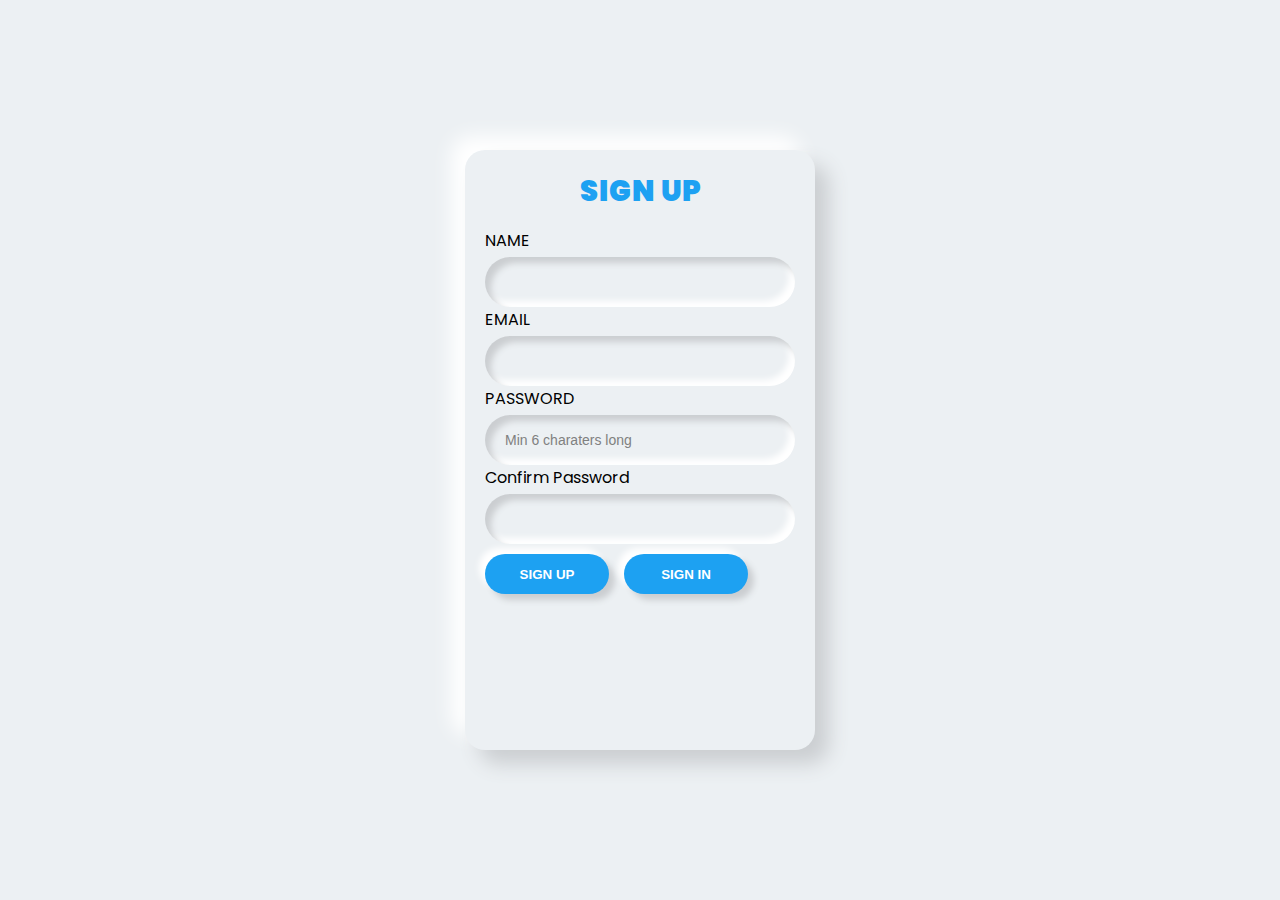
<file: index.html>
<!DOCTYPE html>
<html lang="en">

<head>
    <meta charset="UTF-8">
    <meta http-equiv="X-UA-Compatible" content="IE=edge">
    <meta name="viewport" content="width=device-width, initial-scale=1.0">
    <title>Document</title>
    <link rel="stylesheet" href="style.css">
</head>

<body>
    <div class="container">
        <div class="brand-title">SIGN UP</div>
        <div class="inputs">
            <form>
                <label>NAME </label>
                <input id="0" type="text" name="name">
                <span id="nameValid"></span>
                <label>EMAIL </label>
                <input id="1" type="email" name="email">
                <span id="emailValid"></span>
                <label>PASSWORD</label>
                <input id="2" type="password" placeholder="Min 6 charaters long" name="password">
                <span id="newPassValid"></span>
                <label>Confirm Password </label>
                <input id="3" type="password" name="confirm-password">
                <span id="confirmPassValid"></span>
                <div class="buttons">
                    <button  id="signupBtn" type="button">SIGN UP</button>
                    <button onclick="signinBtn()" type="button">SIGN IN </button>
                </div>
            </form>
            <p id="sucessfullyAdded"></p>
        </div>
    </div>
    <script src="script.js"></script>
</body>

</html>
</file>
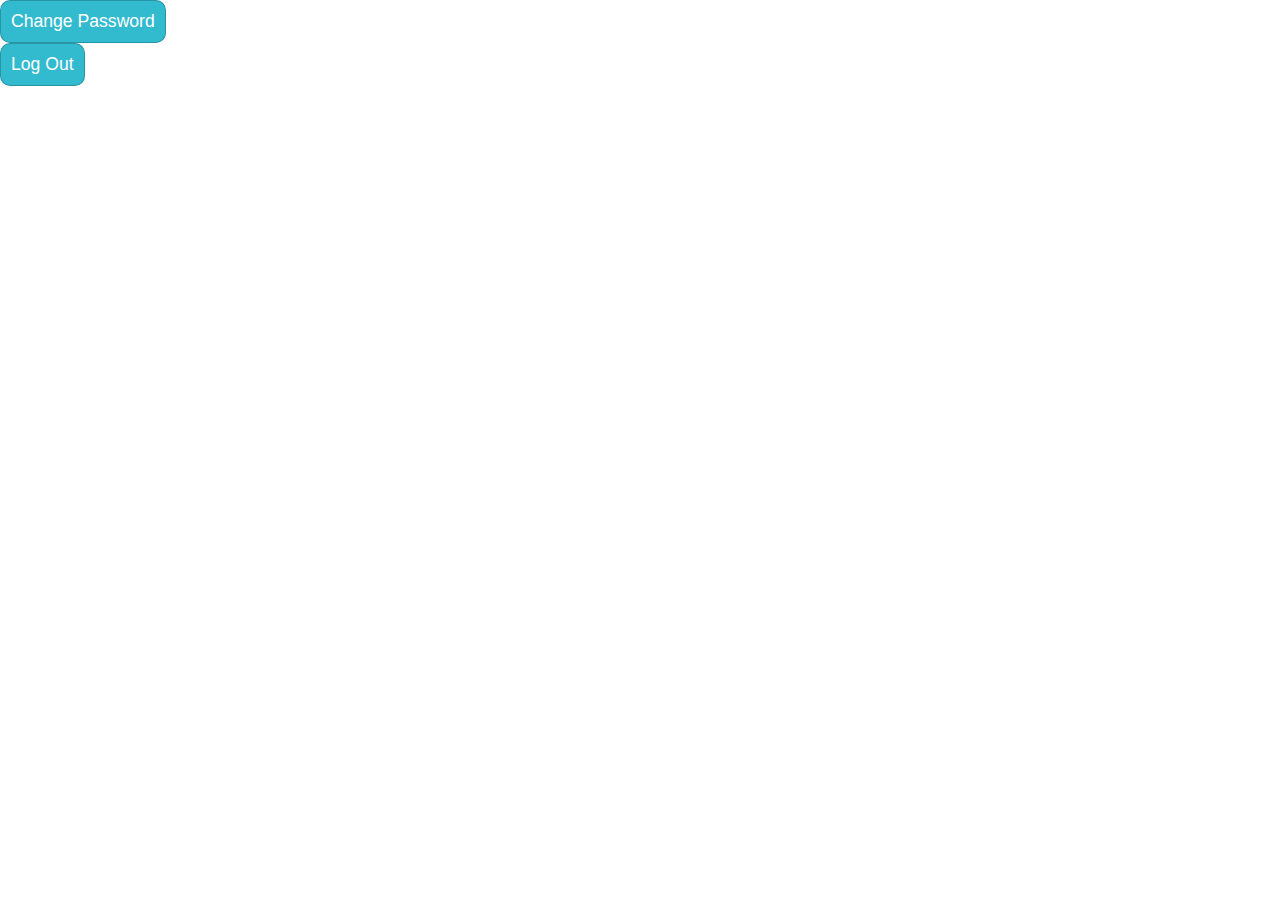
<file: dashboard.html>
<!DOCTYPE html>
<html lang="en">
  <head>
    <meta charset="UTF-8" />
    <meta http-equiv="X-UA-Compatible" content="IE=edge" />
    <meta name="viewport" content="width=device-width, initial-scale=1.0" />
    <title>Document</title>
    <style>
      * {
        margin: 0;
        padding: 0;
        font-family: Arial, Helvetica, sans-serif;
        box-sizing: border-box;
      }

      button {
        padding: 10px;
        font-size: 1.1em;
        background: #32bacf;
        color: white;
        border: none;
        border-radius: 10px;
        border: 1px solid rgba(0, 0, 0, 0.2);
        cursor: pointer;
      }

      button:hover {
        background: rgba(0, 0, 0, 0.7);
      }
      #modal-overlay {
        width: 100%;
        height: 100vh;
        position: absolute;
        background: rgba(0, 0, 0, 0.7);
        z-index: 1000;
        display: none;
        align-items: center;
        justify-content: center;
      }
      #modal-overlay #modal {
        max-width: 650px;
        width: 100%;
        background: white;
        height: 400px;

        display: flex;
        flex-direction: column;
        padding: 10px;
      }

      #modal-overlay #modal .modal-footer {
        display: fle;
        margin-top: auto;
      }
    </style>
  </head>
  <body>
    <div class="modals">
      <button id="open-modal">Change Password</button>

      <div id="modal-overlay">
        <div id="modal">
          <div class="modal-header">
            <h2>Change Your Password</h2>
          </div>

          <div class="modal-content">
            <label for="oldPassword">Old Password</label>

            <input type="password" id="oldPassword" />
             <br>

            <label for="newPassword">New Password</label>
            <input type="password" id="newPassword" />
            <span id="valid"></span>
            <br />
            <br />
            <p id="match"></p>
          </div>

          <div class="modal-footer">
            <button id="close-modal">Close</button>
            <button id="changebutton">Change Password</button>
          </div>
        </div>
      </div>
    </div>

    <button onclick="logout()">Log Out</button>

    <script>
      // Show Modal
      const openModalButton = document.getElementById("open-modal");
      const modalWindowOverlay = document.getElementById("modal-overlay");

      const showModalWindow = () => {
        modalWindowOverlay.style.display = "flex";
      };
      openModalButton.addEventListener("click", showModalWindow);

      // Hide Modal
      const closeModalButton = document.getElementById("close-modal");

      const hideModalWindow = () => {
        modalWindowOverlay.style.display = "none";
      };

      closeModalButton.addEventListener("click", hideModalWindow);

      // Hide On Blur

      const hideModalWindowOnBlur = (e) => {
        if (e.target === e.currentTarget) {
          console.log(e.target === e.currentTarget);
          hideModalWindow();
        }
      };

      modalWindowOverlay.addEventListener("click", hideModalWindowOnBlur);

      let input_fields = document.querySelectorAll("input");
      let spans = document.querySelector("span");

      let data = JSON.parse(localStorage.getItem("currentUser"));
      let changePassword = document.getElementById("changebutton");
      changePassword.addEventListener("click", check);
      let isnewPasswordValid = false;
      input_fields[1].addEventListener("input", valid_password);
      function check() {
        if (
          input_fields[0].value != "" &&
          data.password == input_fields[0].value && isnewPasswordValid
        ) {
           
          document.getElementById("match").innerText =
            "Successfully Password Change";
            data.password = input_fields[1].value;
            localStorage.setItem("currentUser" ,JSON.stringify(data));
        }
        else{
            document.getElementById("match").innerText =
            "Check Your Password or new Password is invalid";
        }
      }

      function valid_password() {
        let passFormat =
          /^(?=.*\d)(?=.*[a-z])(?=.*[A-Z])(?=.*[^a-zA-Z0-9])(?!.*\s).{6,15}$/;
        if (input_fields[1].value.match(passFormat)) {
          spans.innerHTML = "Valid";
          spans.style.color = "green";
          isnewPasswordValid = true
        } else {
          spans.innerHTML = "Invalid";
          spans.style.color = "red";
        }
      }

      function logout(){
        console.log("hello")
         localStorage.setItem("currentUser" ,"null" );
         window.location.href = "login.html"
      }
    </script>
  </body>
</html>
</file>
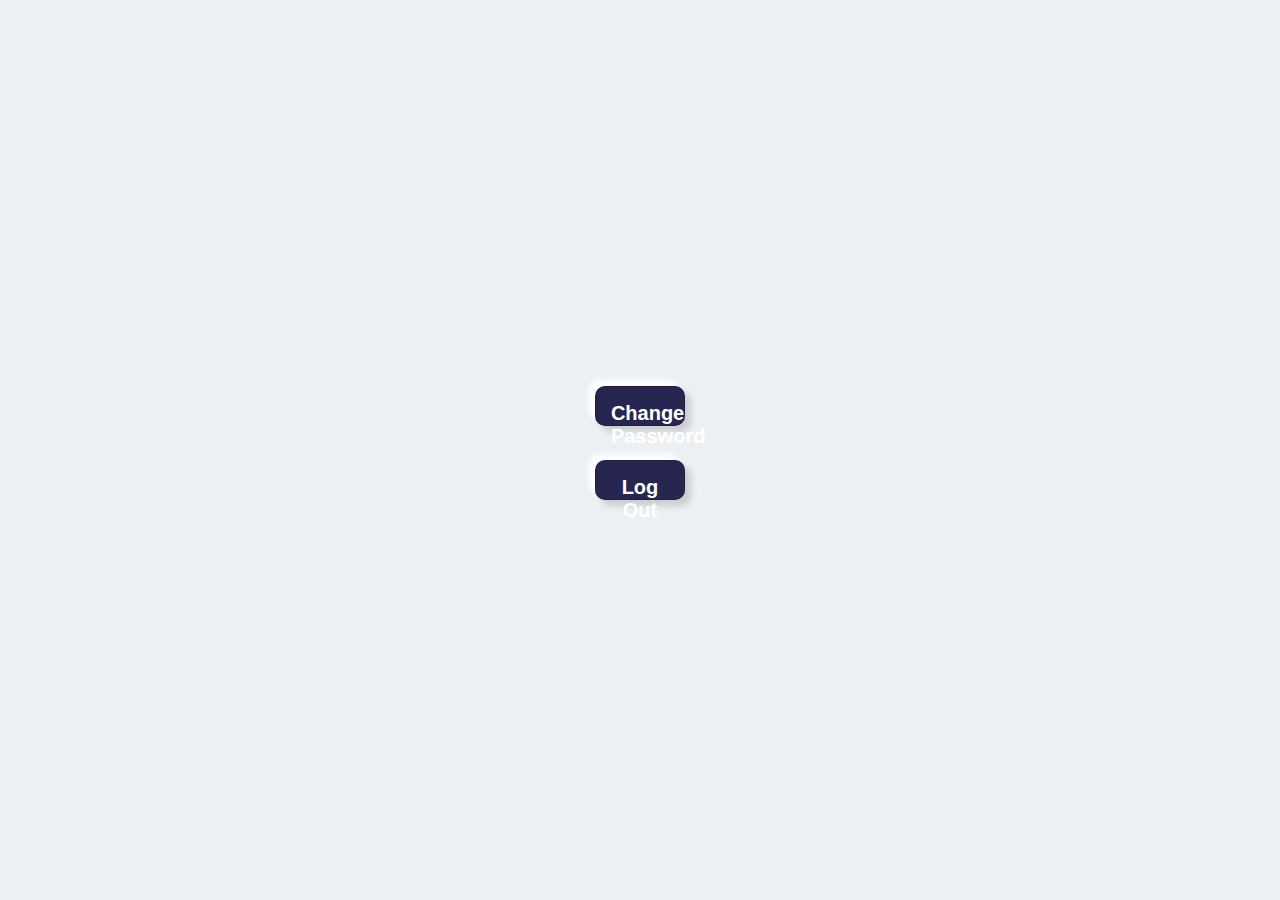
<file: dashboard1.html>
<!DOCTYPE html>
<html lang="en">
  <head>
    <meta charset="UTF-8" />
    <meta http-equiv="X-UA-Compatible" content="IE=edge" />
    <meta name="viewport" content="width=device-width, initial-scale=1.0" />
    <title>Document</title>
    <link rel="stylesheet" href="style.css" />
    <style>
      button {
        padding: 15px;
        margin: 10px;
        font-size: 1.1em;
        background: rgb(38, 38, 80);
        color: white;
        border: none;
        border-radius: 10px;
        border: 1px solid rgba(0, 0, 0, 0.2);
        cursor: pointer;
        font-size: 20px;
        font-family: 900;
      }

      button:hover {
        background: rgba(0, 0, 0, 0.7);
      }
      .modal-header {
        color: black;
        font-size: 25px;
        font-weight: 900;
      }
      #modal-overlay {
        width: 500px;
        height: 100px;
        position: absolute;
        background-color: white;
        /* background: rgba(0, 0, 0, 0.7); */
        z-index: 1000;
        top: 150px;
        left: 500px;
        display: none;
        align-items: center;
        justify-content: center;
      }
      #modal-overlay #modal {
        max-width: 650px;
        width: 100%;
        color: black;
        background: white;
        height: 400px;
        display: flex;
        flex-direction: column;
        padding: 10px;
        background: url("image.avif") no-repeat;
        background-size: cover;
        opacity: 100%;
      }
      label {
        color: black;
      }

      #modal-overlay #modal .modal-footer {
        margin-top: auto;
      }
    </style>
  </head>
  <body>
    <div class="main-container">
      <div class="dashboard">
        <!--code for pop-up modal  -->
        <div class="modals">
          <button id="open-modal">Change Password</button>

          <div id="modal-overlay">
            <div id="modal">
              <div class="modal-header">
                <h2>Create New Password</h2>
              </div>

              <div class="modal-content">
                <label for="oldPassword">Old Password</label>

                <input type="password" id="oldPassword" />
                <br />

                <label for="newPassword">New Password</label>
                <input type="password" id="newPassword" />
                <span id="valid"></span>
                <br />
                <br />
                <p id="match"></p>
              </div>

              <div class="modal-footer">
                <button id="close-modal">Close</button>
                <button id="changebutton">Change Password</button>
              </div>
            </div>
          </div>
        </div>

        <button onclick="logout()">Log Out</button>
      </div>
    </div>

    <script>
      // Show Modal
      const openModalButton = document.getElementById("open-modal");
      const modalWindowOverlay = document.getElementById("modal-overlay");

      const showModalWindow = () => {
        modalWindowOverlay.style.display = "flex";
      };
      openModalButton.addEventListener("click", showModalWindow);

      // Hide Modal
      const closeModalButton = document.getElementById("close-modal");

      const hideModalWindow = () => {
        modalWindowOverlay.style.display = "none";
      };

      closeModalButton.addEventListener("click", hideModalWindow);

      // Hide On Blur

      const hideModalWindowOnBlur = (e) => {
        if (e.target === e.currentTarget) {
          console.log(e.target === e.currentTarget);
          hideModalWindow();
        }
      };

      modalWindowOverlay.addEventListener("click", hideModalWindowOnBlur);

      // access all the input values
      let input_fields = document.querySelectorAll("input");
      let spans = document.querySelector("span");

      let data = JSON.parse(localStorage.getItem("currentUser"));
      let changePassword = document.getElementById("changebutton");
      changePassword.addEventListener("click", check);
      let isnewPasswordValid = false;
      input_fields[1].addEventListener("input", valid_password);

      //check old password is exist
      function check() {
        if (
          input_fields[0].value != "" &&
          data.password == input_fields[0].value &&
          isnewPasswordValid
        ) {
          document.getElementById("match").innerText =
            "Successfully Password Change  🙂";
          document.getElementById("match").style.color = "white";
          document.getElementById("match").style.fontSize = "20px";
          document.getElementById("match").style.fontWeight = 900;
          data.password = input_fields[1].value;
          localStorage.setItem("currentUser", JSON.stringify(data));
        } else {
          document.getElementById("match").innerText =
            "Check Your Password or new Password is invalid  😞 ";
          document.getElementById("match").style.color = "orange";
          document.getElementById("match").style.fontSize = "20px";
          document.getElementById("match").style.fontWeight = 900;
        }
      }
      //validation for new Password
      function valid_password() {
        let passFormat =
          /^(?=.*\d)(?=.*[a-z])(?=.*[A-Z])(?=.*[^a-zA-Z0-9])(?!.*\s).{6,15}$/;
        if (input_fields[1].value.match(passFormat)) {
          spans.innerHTML = "Valid  🙂";
          spans.style.color = "green";
          spans.style.fontSize = "20px";
          fontSize.style.fontWeight = 900;
          isnewPasswordValid = true;
        } else {
          spans.innerHTML = "Invalid 😞 ";
          spans.style.color = "red";
          spans.style.fontSize = "20px";
          fontSize.style.fontWeight = 900;
        }
      }
      // to logout your email id
      function logout() {
        console.log("hello");
        localStorage.setItem("currentUser", "null");
        window.location.href = "login.html";
      }
    </script>
  </body>
</html>
</file>
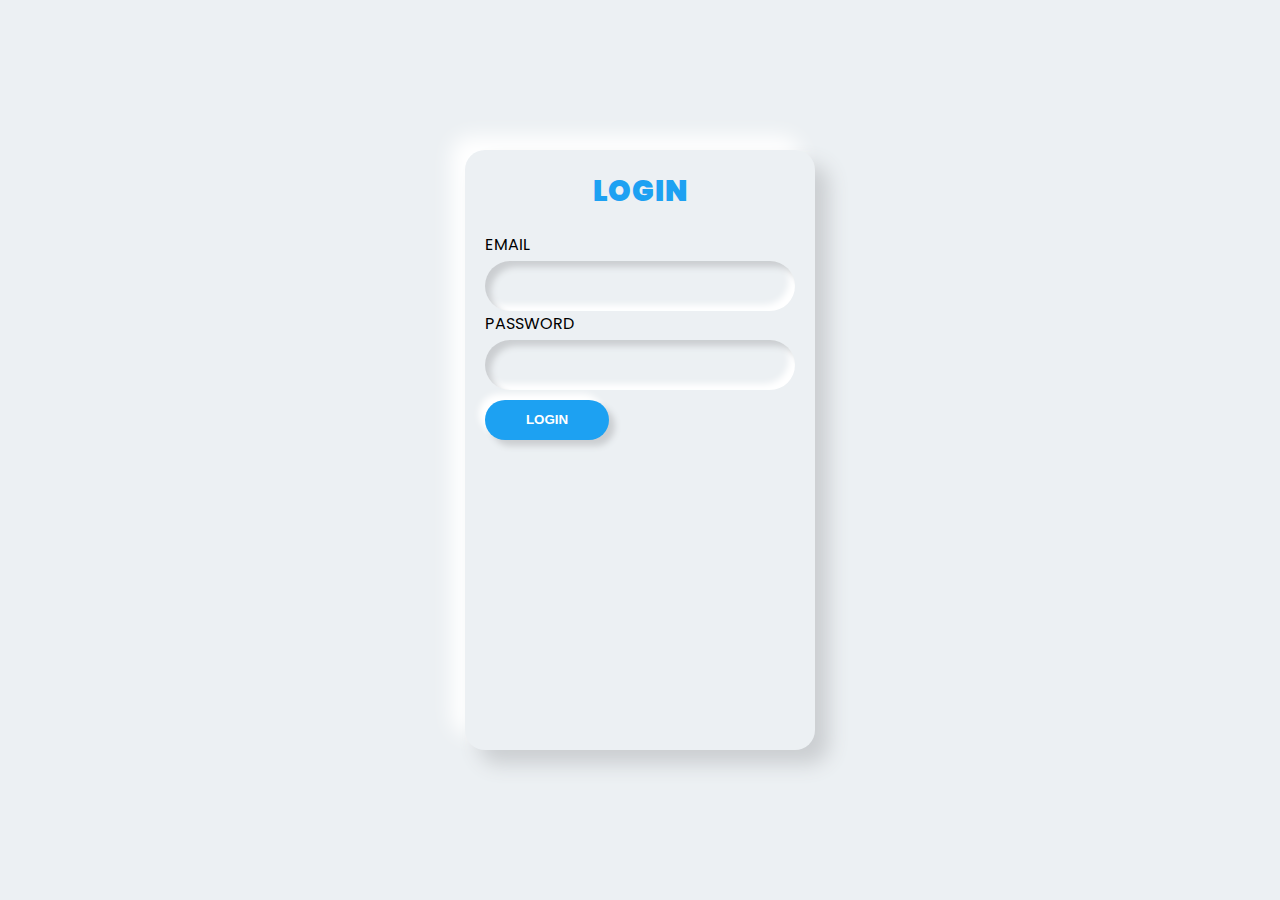
<file: login.html>
<!DOCTYPE html>
<html lang="en">

<head>
    <meta charset="UTF-8">
    <meta http-equiv="X-UA-Compatible" content="IE=edge">
    <meta name="viewport" content="width=device-width, initial-scale=1.0">
    <title>Document</title>
    <link rel="stylesheet" href="style.css">
</head>

<body>
    <div class="container">
        <div class="brand-title">LOGIN</div>
        <div class="inputs">
            <div id="loginPage" class="hide">
                <h3></h3>
                <form id="loginPageForm">
                    <label>EMAIL</label>
                    <input id="loginEmail" type="email" name="email">
                    <label>PASSWORD </label>
                    <input id="loginPass" type="password" name="password">
                    <!-- <input id="loginBtn" type="button" value="Login"> -->
                    <button  id="loginBtn" type="button">LOGIN</button>
                    <p id="loginSuccess"></p>
                </form>
            </div>
        </div>
    </div>
    </div>
    <script>
        let loginDiv = document.querySelector("#loginPage")
        let loginEmail = document.getElementById('loginEmail')
        let loginPass = document.getElementById("loginPass")
        let loginButton = document.getElementById("loginBtn")

        loginButton.addEventListener('click', LoginCheck)

        function LoginCheck() {
            let isEmailandPass = false
            let person = JSON.parse(localStorage.getItem("user"));
            let loginmsg = document.getElementById('loginSuccess')
            for (let t of person) {
                if ((t.email == loginEmail.value) && (t.password == loginPass.value)) {
                    isEmailandPass = true
                    let token = ""
                    let capital_digit = "ABCDEFGHIJKLMNOPQRSTUVWXYZ"
                    let small_digit = "abcdefghijklmnopqrstuvwxyz"
                    let number = "0123456789"
                    let special = "!@#$%^&*()_+"

                    let characters = capital_digit + small_digit + number + special


                    for (let i = 0; i < 16; i++) {
                        let random = Math.floor(Math.random() * characters.length) // 4
                        token = token + characters[random]
                    }
                    t.token = token
                    localStorage.setItem("currentUser", JSON.stringify(t));
                }
            }
            if (isEmailandPass) {
                loginmsg.innerText = "Login Success"
                loginmsg.style.color = "green"
                window.location.href = "dashboard.html"

            } else {
                loginmsg.innerText = "Email and Password are not Correct"
                loginmsg.style.color = "red"
            }
        }
    </script>
</body>

</html>
</file>
<file: style.css>
@import url("https://fonts.googleapis.com/css2?family=Poppins:wght@400;900&display=swap");

input {
    caret-color: red;
}

body {
    margin: 0;
    width: 100vw;
    height: 100vh;
    background: #ecf0f3;
    display: flex;
    align-items: center;
    text-align: center;
    justify-content: center;
    place-items: center;
    overflow: hidden;
    font-family: poppins;
}

.container {
    position: relative;
    width: 350px;
    height: 600px;
    border-radius: 20px;
    padding: 20px;
    box-sizing: border-box;
    background: #ecf0f3;
    box-shadow: 14px 14px 20px #cbced1, -14px -14px 20px white;
}

.brand-title {
    /* margin-top: 5px; */
    font-weight: 900;
    font-size: 1.8rem;
    color: #1da1f2;
    letter-spacing: 1px;
}

.inputs {
    text-align: left;
    margin-top: 15px;
}

label,
input{
    display: block;
    width: 100%;
    padding: 0;
    border: none;
    outline: none;
    box-sizing: border-box;
}
button{
    display: inline;
    width: 40%;
    padding: 0;
    margin-right: 15px;
    border: none;
    outline: none;
    box-sizing: border-box;
}
.buttons{
    display: flex;
}
label {
    margin-bottom: 4px;
}

input::placeholder {
    color: gray;
}

input {
    background: #ecf0f3;
    padding: 10px;
    padding-left: 20px;
    height: 50px;
    font-size: 14px;
    border-radius: 50px;
    box-shadow: inset 6px 6px 6px #cbced1, inset -6px -6px 6px white;
}

button {
    color: white;
    margin-top: 10px;
    background: #1da1f2;
    height: 40px;
    border-radius: 20px;
    cursor: pointer;
    font-weight: 900;
    box-shadow: 6px 6px 6px #cbced1, -6px -6px 6px white;
    transition: 0.5s;
}
#sucessfullyAdded{
    margin-top: 5px;
}
button:hover {
    box-shadow: none;
}

a {
    position: absolute;
    font-size: 8px;
    bottom: 4px;
    right: 4px;
    text-decoration: none;
    color: black;
    background: yellow;
    border-radius: 10px;
    padding: 2px;
}

h1 {
    position: absolute;
    top: 0;
    left: 0;
}
</file>
